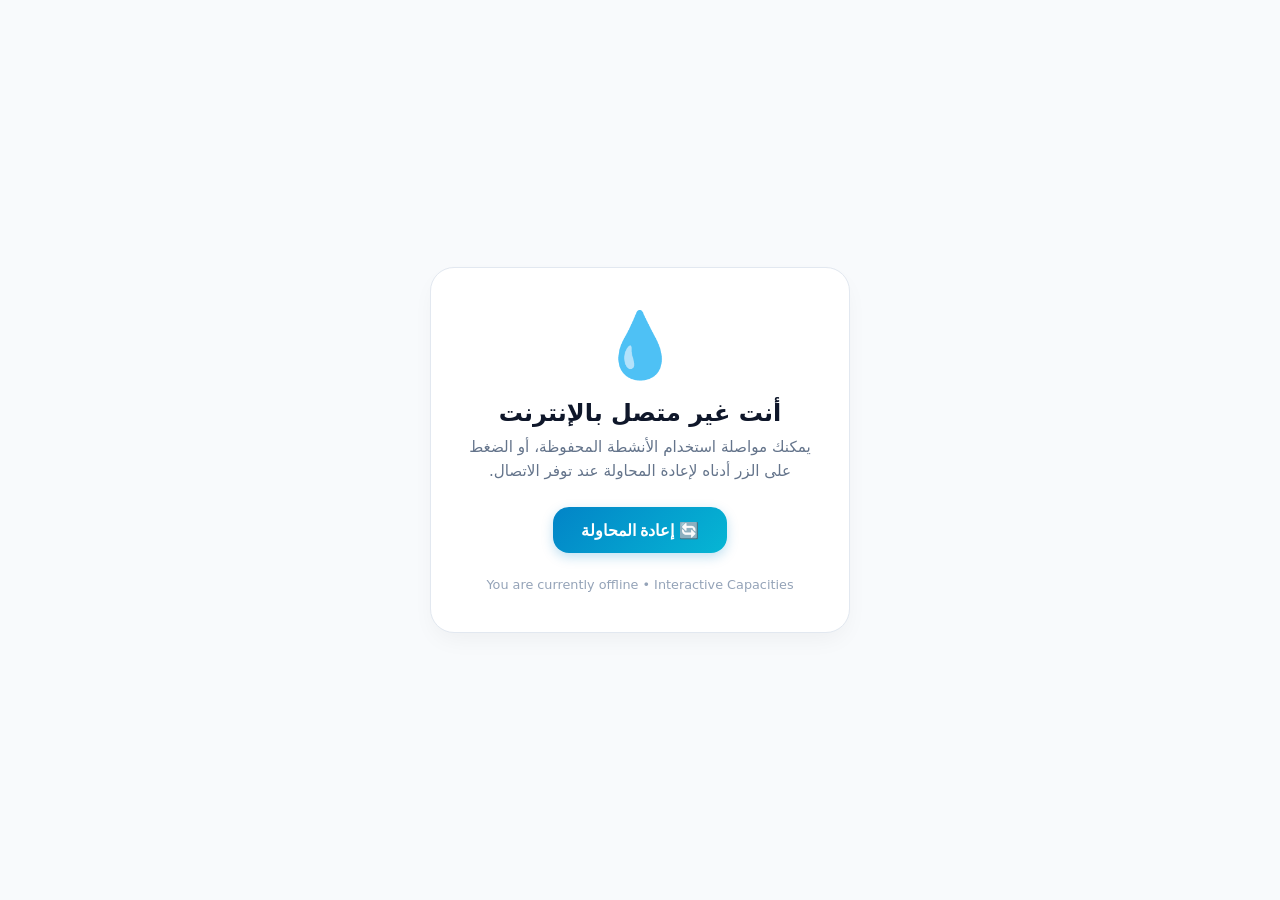
<file: public/offline.html>
<!doctype html>
<html lang="ar" dir="rtl">
  <head>
    <meta charset="UTF-8" />
    <meta name="viewport" content="width=device-width, initial-scale=1.0" />
    <title>السَّعَاتُ التَّفَاعُلِيَّةُ 💧 غير متصل بالإنترنت</title>
    <meta name="theme-color" content="#0284c7" />
    <style>
      * {
        box-sizing: border-box;
        margin: 0;
        padding: 0;
      }
      body {
        font-family: system-ui, -apple-system, BlinkMacSystemFont, 'Segoe UI', Roboto, sans-serif;
        background-color: #f8fafc;
        color: #1e293b;
        display: flex;
        align-items: center;
        justify-content: center;
        min-height: 100vh;
        padding: 1.5rem;
        text-align: center;
      }
      .card {
        background: #ffffff;
        border: 1px solid #e2e8f0;
        border-radius: 1.5rem;
        padding: 2.5rem 2rem;
        max-width: 420px;
        width: 100%;
        box-shadow: 0 10px 25px -5px rgba(0, 0, 0, 0.05);
      }
      .icon {
        font-size: 4rem;
        margin-bottom: 1rem;
      }
      h1 {
        font-size: 1.5rem;
        font-weight: 800;
        color: #0f172a;
        margin-bottom: 0.5rem;
      }
      p {
        font-size: 0.95rem;
        color: #64748b;
        line-height: 1.6;
        margin-bottom: 1.5rem;
      }
      .btn {
        display: inline-flex;
        align-items: center;
        justify-content: center;
        gap: 0.5rem;
        background: linear-gradient(135deg, #0284c7, #06b6d4);
        color: #ffffff;
        text-decoration: none;
        font-weight: 700;
        font-size: 1rem;
        padding: 0.85rem 1.75rem;
        border-radius: 1rem;
        border: none;
        cursor: pointer;
        transition: transform 0.15s ease, opacity 0.15s ease;
        box-shadow: 0 4px 12px rgba(2, 132, 199, 0.25);
      }
      .btn:active {
        transform: scale(0.97);
      }
      .sub-text {
        font-size: 0.8rem;
        color: #94a3b8;
        margin-top: 1.5rem;
      }
    </style>
  </head>
  <body>
    <div class="card">
      <div class="icon">💧</div>
      <h1>أنت غير متصل بالإنترنت</h1>
      <p>يمكنك مواصلة استخدام الأنشطة المحفوظة، أو الضغط على الزر أدناه لإعادة المحاولة عند توفر الاتصال.</p>
      <button class="btn" onclick="window.location.reload()">🔄 إعادة المحاولة</button>
      <div class="sub-text">You are currently offline • Interactive Capacities</div>
    </div>
  </body>
</html>
</file>
